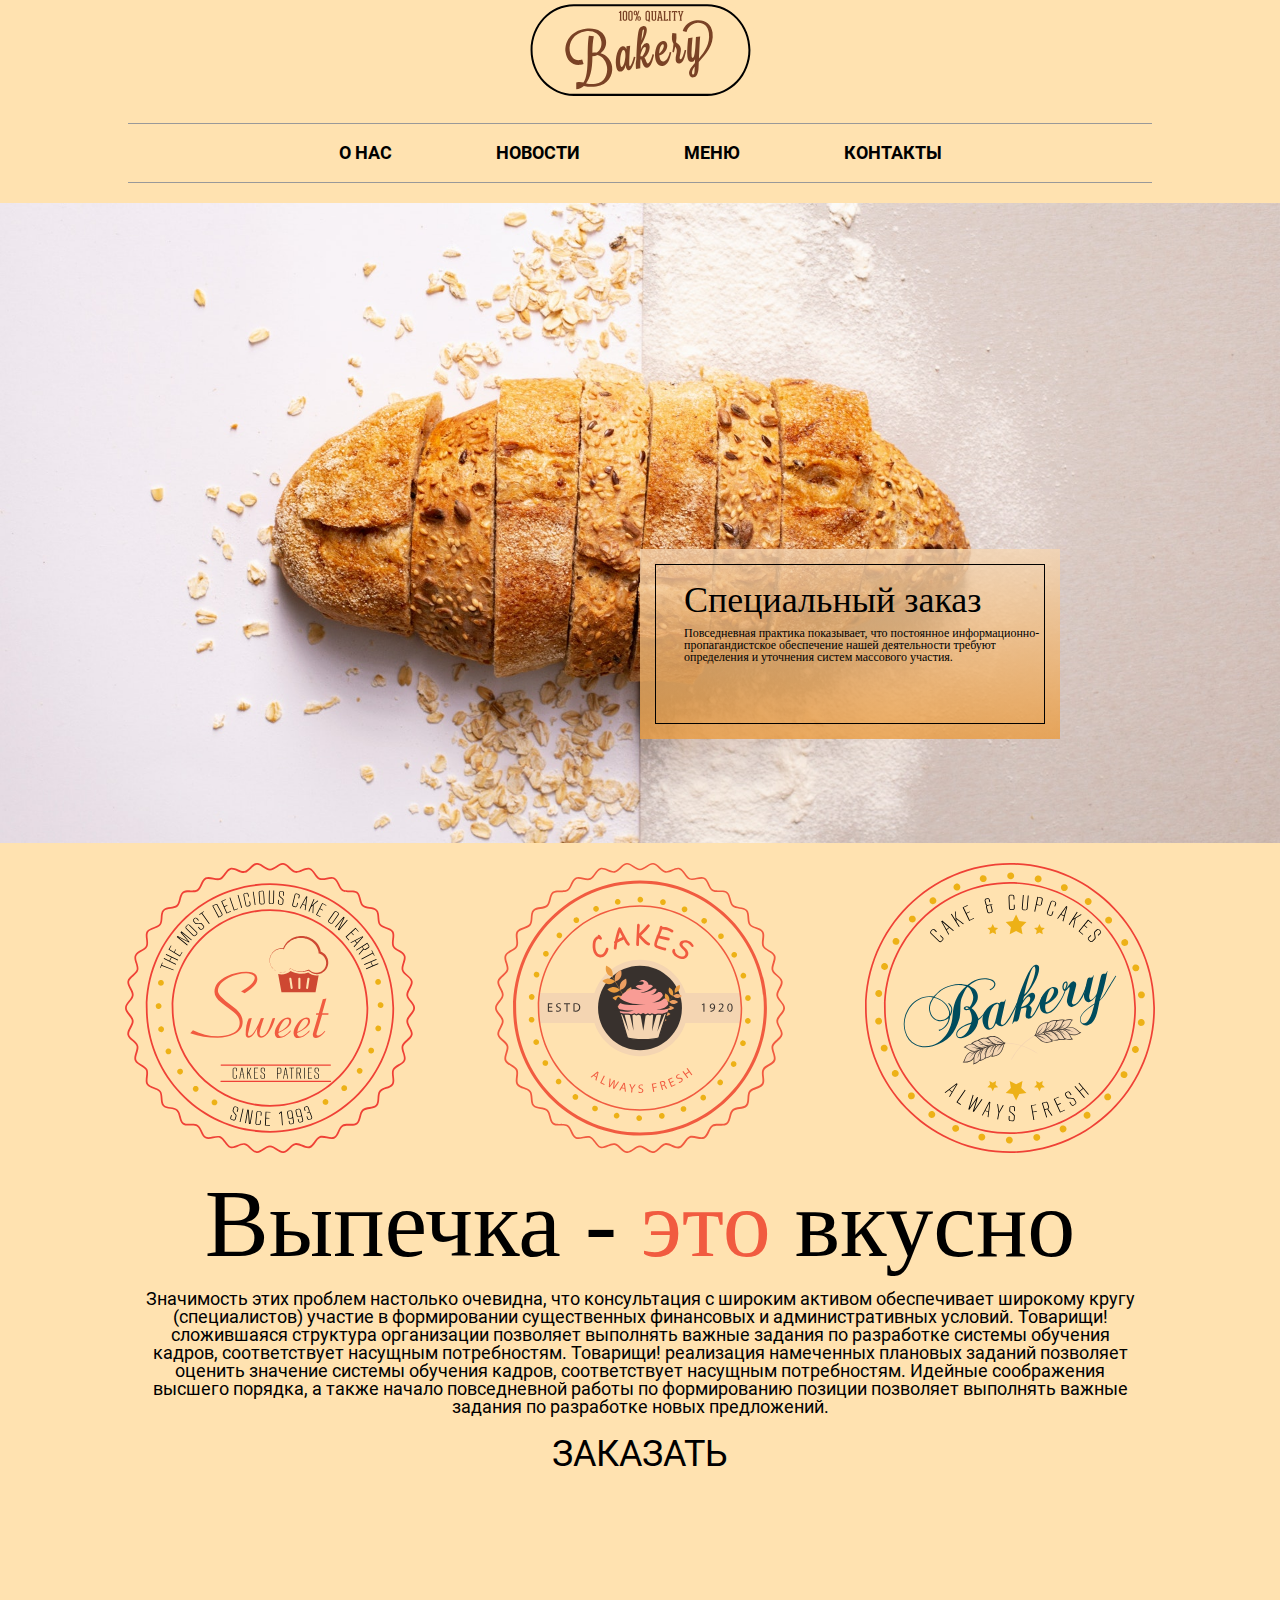
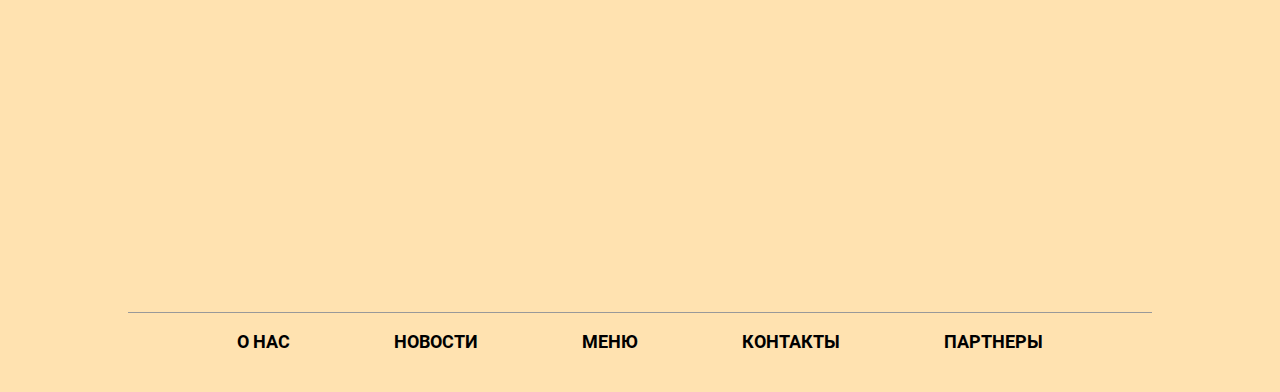
<file: index.html>
<!DOCTYPE html>
<html lang="en">
  <head>
    <meta charset="UTF-8" />
    <!-- ТЕГ meta ОТВЕЧАЕТ ЗА КОДИРОВКУ ЯЗЫКА -->
    <meta http-equiv="X-UA-Compatible" content="IE=edge" />
    <meta name="viewport" content="width=device-width, initial-scale=1.0" />
    <link rel="stylesheet" href="./css/reset.css" />
    <link rel="stylesheet" href="./css/normalize.css" />
    <link rel="stylesheet" href="./css/style.css" />
    <title>Магазин выпечки</title>
    <meta name="description" content="Лучшая выпечка в городе" />
  </head>

  <body>
    <header>
      <img src="./img/01-Logo.svg" alt="Изображение логотипа" />
    </header>
    <hr />

    <nav>
      <ul>
        <li><a href="#">О НАС</a></li>
        <li><a href="#">НОВОСТИ</a></li>
        <li><a href="#">МЕНЮ</a></li>
        <li><a href="#">КОНТАКТЫ</a></li>
      </ul>
    </nav>
    <hr />
    <main>
      <section class="section-about">
        <div class="section-about_block">
          <div class="section-about_border">
            <h1 class="section-about_title">Специальный заказ</h1>
            <p class="section-about_text">
              Повседневная практика показывает, что постоянное
              информационно-пропагандистское обеспечение нашей деятельности
              требуют определения и уточнения систем массового участия.
            </p>
          </div>
        </div>
      </section>
      <section class="section-discription">
        <div class="section-discription_icon-box red big-size">
          <img src="./icons/01-Иконка.svg" alt="" />
          <img src="./icons/02-Иконка.svg" alt="" />
          <img src="./icons/03-Иконка.svg" alt="" />
        </div>
        <div class="section-discription__text-box">
          <h2 class="section-discription__title">
            Выпечка - <span class="red"> это</span> вкусно
          </h2>
          <p class="section-discription__text">
            Значимость этих проблем настолько очевидна, что консультация с
            широким активом обеспечивает широкому кругу (специалистов) участие в
            формировании существенных финансовых и административных условий.
            Товарищи! сложившаяся структура организации позволяет выполнять
            важные задания по разработке системы обучения кадров, соответствует
            насущным потребностям. Товарищи! реализация намеченных плановых
            заданий позволяет оценить значение системы обучения кадров,
            соответствует насущным потребностям. Идейные соображения высшего
            порядка, а также начало повседневной работы по формированию позиции
            позволяет выполнять важные задания по разработке новых предложений.
          </p>
        </div>
      </section>
      <section class="section-map">
        <h3 class="section-map__title">ЗАКАЗАТЬ</h3>
        <iframe
          src="https://www.google.com/maps/embed?pb=!1m18!1m12!1m3!1d2668265.165413394!2d23.939721025000004!3d49.22469100000002!2m3!1f0!2f0!3f0!3m2!1i1024!2i768!4f13.1!3m3!1m2!1s0x472d5d1051bc75db%3A0xa77e075412d9047f!2zQnVuIEJsaXNzINC_0LXQutCw0YDQvdGP!5e0!3m2!1sru!2sde!4v1670233251791!5m2!1sru!2sde"
          width="900"
          height="400"
          style="border: 0"
          allowfullscreen=""
          loading="lazy"
          referrerpolicy="no-referrer-when-downgrade"></iframe>
      </section>
    </main>
    <footer>
      <hr />

      <nav>
        <ul>
          <li><a href="#">о нас</a></li>
          <li><a href="#">новости</a></li>
          <li><a href="#">меню</a></li>
          <li><a href="#">контакты</a></li>
          <li><a href="#">партнеры</a></li>
        </ul>
      </nav>
    </footer>
  </body>
</html>


<!-- В ТЕРМИНАЛЕ git init - ИНИЦИАЛИЗАЦИЯ ПРОЕКТА (ОДИН РАЗ ПРИ РАЗРАБОТКЕ ПРОЕКТА) -->
<!-- git status - ПРОВЕРИТЬ ТЕКУЩИЙ СТАТУС ИЗМЕНЕНИЙ -->
<!-- git add * или src(путь к файлу) - ПОДГОТАВЛИВАЕТ ФАЙЛ К commit (ПРОМЕЖУТОЧНЫЙ ЭТАП ПЕРЕД commit) -->
<!-- git commit -m ''    -  ЗАФИКСИРОВАТЬ ТЕКУЩЕЕ СОСТОНИЕ 'РАСПОЛОЖЕНИЕ И КОД' ФАЙЛОВ  -->

<!-- ВИД - ПЕРЕНОС ПО СЛОВАМ !!!!!!!! -->

<!-- <b></b>      ТЕГ (bolt) - СДЕЛАТЬ ЖИРНЫМ КУСОК ТЕКСТА -->
<!-- <i></i>      ТЕГ (italic) - ДЕЛАЕТ ТЕКСТ КУРСИВОМ -->
<!-- <hr>         ТЕГ - ДЕЛАЕТ ГОРИЗОНТАЛЬНУЮ ЛИНИЮ -->

<!--<iframe src="" frameborder="0"></iframe>      ТЕГ (iframe) - ДОБАВИТЬ ВИДЕО -->
<!--<img src="" alt="">      ТЕГ (bolt) - СДЕЛАТЬ ЖИРНЫМ КУСОК ТЕКСТА -->

<!-- text-align: center   -      ВЫРАВНИВАНИЕ ТЕКСТА ПО ЦЕНТРУ -->
<!-- list-style-type: none  -    СВОЙСТВО УБРАТЬ ТОЧКИ ИЗ СПИСКИ  UL(LI) -->
<!-- text-decoration: none  -    СВОЙСТВО  УБРАТЬ ПОДЧЕРКИВАНИЕ ИЗ СПИСКА UL(LI)-->
<!-- text-transform: uppercase - СВОЙСТВО СДЕЛАТЬ ВЕСЬ ТЕКСТ БОЛЬШИМ-->

<!-- padding - СВОЙСТВО -        ВНУТРЕННИЙ ОТСТУП КОНТЕЙНЕРА -->
<!-- border - СВОЙСТВО -         РАМКА КОНТЕЙНЕРА -->
<!-- margin - СВОЙСТВО -         ВНЕШНИЙ ОТСТУП ЗА КОНТЕЙНЕРОМ -->

<!-- border-style: solid -       СВОЙСТВО - СПЛОШНАЯ РАМКА -->
<!-- margin-top -                СВОЙСТВО - ОТСТУП ВВЕРХ -->
<!-- margin-bottom -             СВОЙСТВО - ОТСТУП ВНИЗ -->

<!-- display: inline -           ПЕРЕВЕСТИ ИЗ СТОЛБЦА В СТРОКУ -->

<!-- a:hover - ПСЕВДОКЛАСС hover - ИЗМЕНЕНИЕ ЭЛЕМЕНТА ПРИ НАВЕДЕНИЕ -->
<!-- li:last-child {  margin-right: 0px;}  - ОБРАЩЕНИЕ К ПСЕВДОКЛАССУ, 
                                             ОТСТУП ПОСЛЕДНЕГО ЭЛЕМЕНТА БУДЕТ ОБНУЛЕН-->

<!-- IMG И BACKGROUND   X` -->
<!-- background: url() top left/50px 50px no-repeat scroll -->
<!-- background-image - СВОЙСТВО ДЛЯ УКАЗАНИЯ ПУТИ К ФОНОВОМУ ИЗОБРАЖЕНИЮ -->
<!-- background-position - СВОЙСТВО ДЛЯ УКАЗАНИЯ МЕСТОРАСПОЛОЖЕНИЯ ИЗОБРАЖЕНИЯ В КОНТЕЙНЕРЕ -->
<!-- background-size - СВОЙСТВО ДЛЯ УКАЗАНИЯ РАЗМЕРА ФОНОВОГО ИЗОБРАЖЕНИЯ -->
<!-- background-repeat - СВОЙСТВО КОТОРОЕ ОБЯЗЫВАЕТ ПОВТОРЯТСЯ ИЗОБРАЖЕНИЕ НА ВСЕ
                         СВОБОДНОЕ МЕСТО КОНТЕЙНЕРА -->
<!-- background-attachment - СВОЙСТВО КОТОРОЕ НАСТРАИВАЕТ ОТОБРАЖЕНИЕ ПРИ ПРОКРУТКЕ СТРАНИЦЫ -->

<!-- ПОЗИЦИОНИРОВАНИЕ ЭЛЕМЕНТОВ -->
<!-- position: static  -  ЭЛЕМЕНТ ВЕДЕТ СЕБЯ КАК ОБЫЧНО-->
<!-- position: relative - ЭЛЕМЕНТ МОЖНО ПОЗИЦИОНИРОВАТЬ ОТНОСИТЕЛЬНО СВОЕГО МЕСТА.
                          НЕ ВЫРЫВАЕТСЯ ИЗ ПОТОКА ЭЛЕМЕНТОВ  -->
<!-- position: absolute - ВЫРЫВАЕТСЯ ЭЛЕМЕНТ ИЗ ПОТОКА. ПОЗИЦИОНИРУЕТСЯ ОТ body, ЕСЛИ
                          РОДИТЕЛЬСКОМУ ЭЛЕМЕНТУ НЕ ЗАДАНО СВОЙСТВО position:relative -->
<!-- position: fixed -    ФИКСИРУЕТ ЭЛЕМЕНТ ПРИ ПРОКРУТКЕ В ЗАДАННОМ МЕСТЕ. -->
<!-- position:sticky -    КОГДА ДОКРУЧИВАЕМ СТРАНИЦУ ДО ЭЛЕМЕНТА, У КОТОРОГО 
                          position:sticky, ОН СТАНОВИТСЯ fixed -->

<!-- z-index -            ПОЗВОЛЯЕТ РАЗМЕЩАТЬ ЭЛЕМЕНТ ДРУГ НАД ДРУГОМ -->

<!--  background: linear-gradient(180de g,green, red, yellow) - ПРИМЕНИТЬ ГРАДИЕНТ -->

<!-- margin: 0 auto -                            ВЫРОВНЯТЬ ЭЛЕМЕНТ В ДРУГОМ ЭЛЕМЕНТЕ -->
<!-- margin: 0 -                                 УБРАТЬ (ОБНУЛИТЬ) ОТСТУПЫ -->
<!-- <iframe src="" frameborder="0"></iframe>  - ВСТРАИВАНИЕ КАРТ  -->

<!-- font-family: ; - ЗАДАТЬ СЕМЕЙСТВО ШРИФТА, КОТОРЫМ БУДЕТ НАПИСАН ТЕКСТ-->
<!-- font-weight: ; - ЗАДАЕТ НАСЫЩЕННОСТЬ ШРИФТА - ОТ САМОГО ТОНКОГО ДО ЖИРНОГО-->

<!-- ЛОКАЛЬНОЕ ПОДКЛЮЧЕНИЕ ШРИФТОВ -->
<!-- @font-face { font-family: "Roboto!"; 
                  src:local('Roboto');
                  src:url(../fonts/.......)}  - ПОДКЛЮЧИТЬ ЛОКАЛЬНЫЙ (НА КОМПЕ ) ШРИФТ-->
<!-- html { font-family: '';}                 - ПРИМЕНИТЬ КО ВСЕМУ ФАЙЛУ html (ЛОК) ШРИФТ -->
</file>
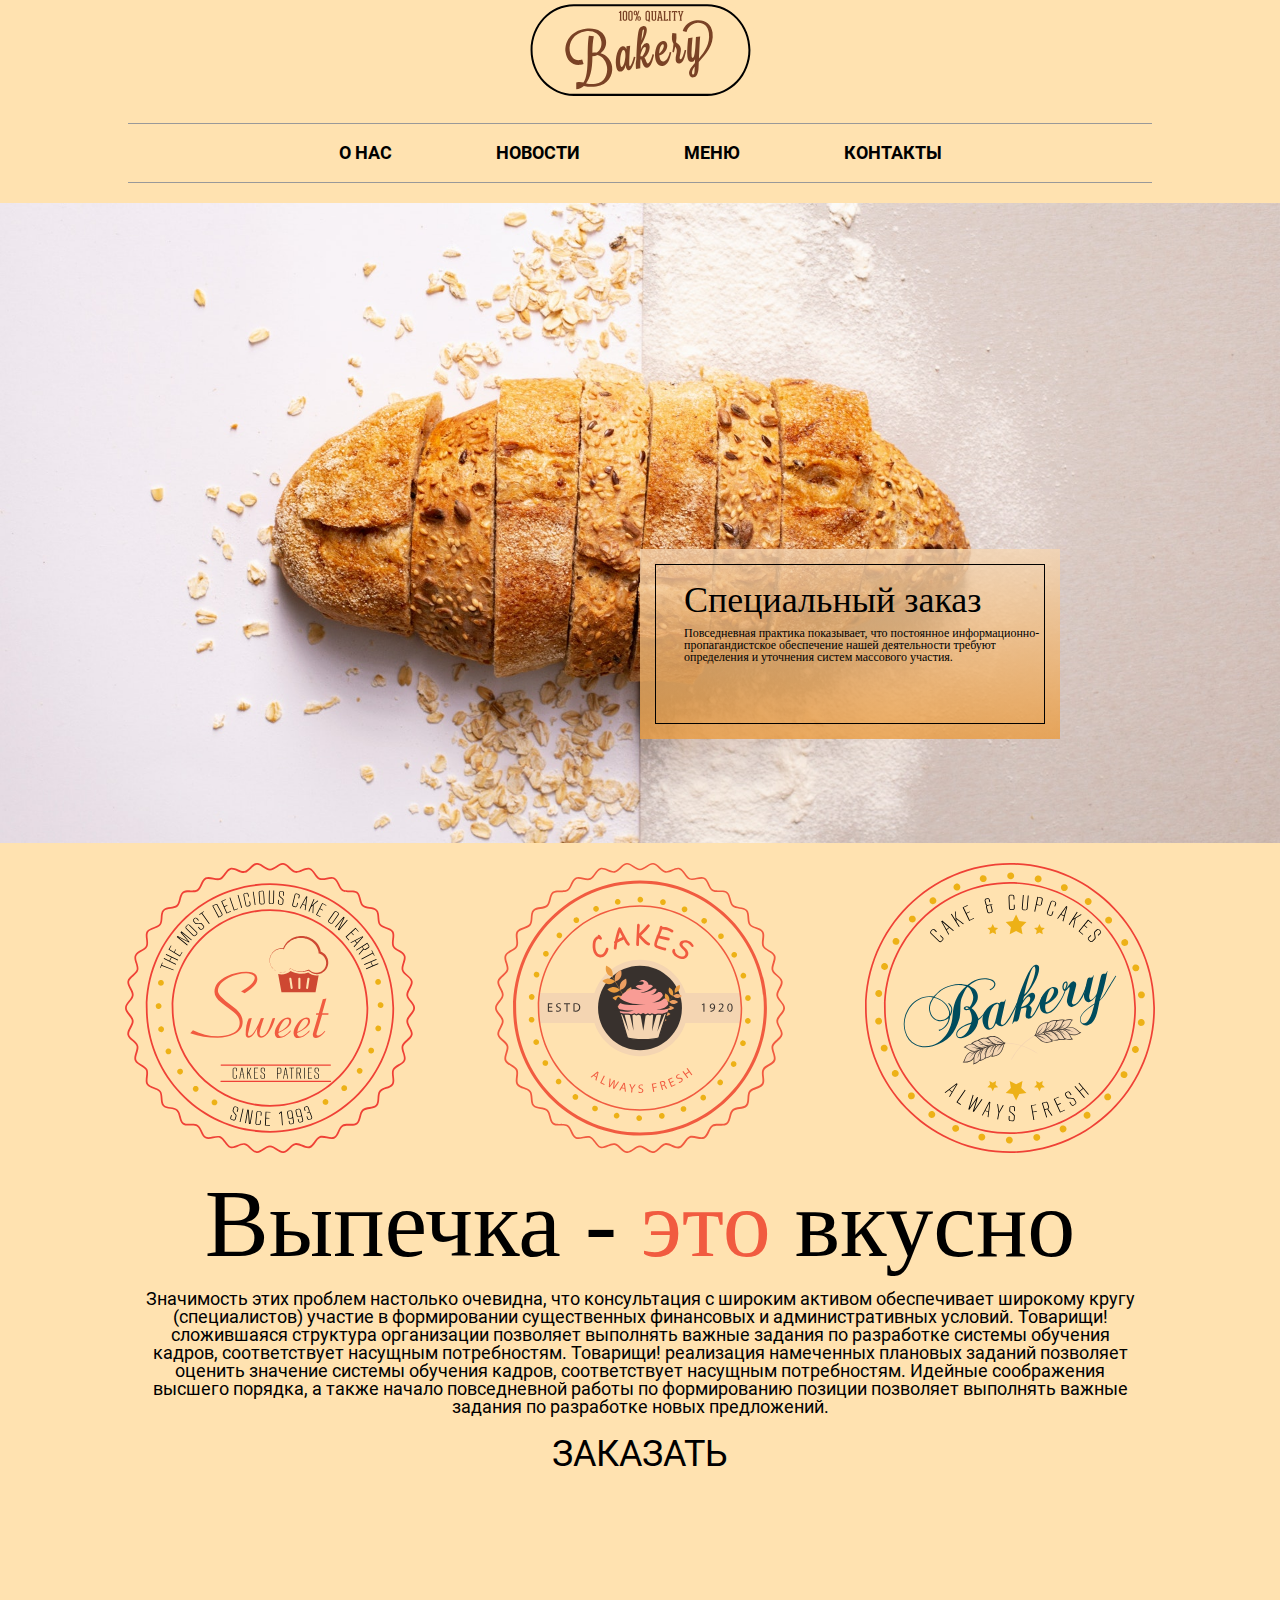
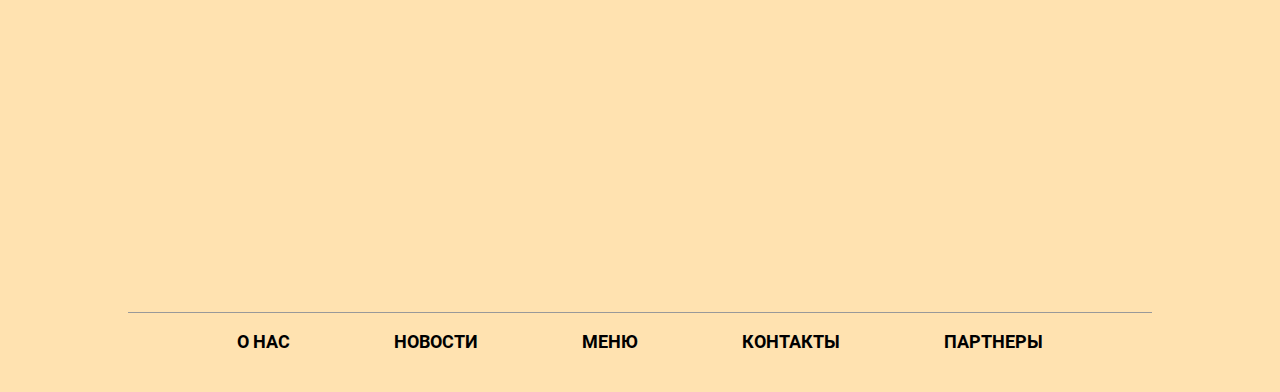
<file: src/index.html>
<!DOCTYPE html>
<html lang="en">
  <head>
    <meta charset="UTF-8" />
    <!-- ТЕГ meta ОТВЕЧАЕТ ЗА КОДИРОВКУ ЯЗЫКА -->
    <meta http-equiv="X-UA-Compatible" content="IE=edge" />
    <meta name="viewport" content="width=device-width, initial-scale=1.0" />
    <link rel="stylesheet" href="/src/css/reset.css" />
    <link rel="stylesheet" href="/src/css/normalize.css" />
    <link rel="stylesheet" href="/src/css/style.css" />
    <title>Магазин выпечки</title>
    <meta name="description" content="Лучшая выпечка в городе" />
  </head>

  <body>
    <header>
      <img src="/src/img/01-Logo.svg" alt="Изображение логотипа" />
    </header>
    <hr />

    <nav>
      <ul>
        <li><a href="#">О НАС</a></li>
        <li><a href="#">НОВОСТИ</a></li>
        <li><a href="#">МЕНЮ</a></li>
        <li><a href="#">КОНТАКТЫ</a></li>
      </ul>
    </nav>
    <hr />
    <main>
      <section class="section-about">
        <div class="section-about_block">
          <div class="section-about_border">
            <h1 class="section-about_title">Специальный заказ</h1>
            <p class="section-about_text">
              Повседневная практика показывает, что постоянное
              информационно-пропагандистское обеспечение нашей деятельности
              требуют определения и уточнения систем массового участия.
            </p>
          </div>
        </div>
      </section>
      <section class="section-discription">
        <div class="section-discription_icon-box red big-size">
          <img src="/src/icons/01-Иконка.svg" alt="" />
          <img src="/src/icons/02-Иконка.svg" alt="" />
          <img src="/src/icons/03-Иконка.svg" alt="" />
        </div>
        <div class="section-discription__text-box">
          <h2 class="section-discription__title">
            Выпечка - <span class="red"> это</span> вкусно
          </h2>
          <p class="section-discription__text">
            Значимость этих проблем настолько очевидна, что консультация с
            широким активом обеспечивает широкому кругу (специалистов) участие в
            формировании существенных финансовых и административных условий.
            Товарищи! сложившаяся структура организации позволяет выполнять
            важные задания по разработке системы обучения кадров, соответствует
            насущным потребностям. Товарищи! реализация намеченных плановых
            заданий позволяет оценить значение системы обучения кадров,
            соответствует насущным потребностям. Идейные соображения высшего
            порядка, а также начало повседневной работы по формированию позиции
            позволяет выполнять важные задания по разработке новых предложений.
          </p>
        </div>
      </section>
      <section class="section-map">
        <h3 class="section-map__title">ЗАКАЗАТЬ</h3>
        <iframe
          src="https://www.google.com/maps/embed?pb=!1m18!1m12!1m3!1d2668265.165413394!2d23.939721025000004!3d49.22469100000002!2m3!1f0!2f0!3f0!3m2!1i1024!2i768!4f13.1!3m3!1m2!1s0x472d5d1051bc75db%3A0xa77e075412d9047f!2zQnVuIEJsaXNzINC_0LXQutCw0YDQvdGP!5e0!3m2!1sru!2sde!4v1670233251791!5m2!1sru!2sde"
          width="900"
          height="400"
          style="border: 0"
          allowfullscreen=""
          loading="lazy"
          referrerpolicy="no-referrer-when-downgrade"></iframe>
      </section>
    </main>
    <footer>
      <hr />

      <nav>
        <ul>
          <li><a href="#">о нас</a></li>
          <li><a href="#">новости</a></li>
          <li><a href="#">меню</a></li>
          <li><a href="#">контакты</a></li>
          <li><a href="#">партнеры</a></li>
        </ul>
      </nav>
    </footer>
  </body>
</html>


<!-- В ТЕРМИНАЛЕ git init - ИНИЦИАЛИЗАЦИЯ ПРОЕКТА (ОДИН РАЗ ПРИ РАЗРАБОТКЕ ПРОЕКТА) -->
<!-- git status - ПРОВЕРИТЬ ТЕКУЩИЙ СТАТУС ИЗМЕНЕНИЙ -->
<!-- git add * или src(путь к файлу) - ПОДГОТАВЛИВАЕТ ФАЙЛ К commit (ПРОМЕЖУТОЧНЫЙ ЭТАП ПЕРЕД commit) -->
<!-- git commit -m ''    -  ЗАФИКСИРОВАТЬ ТЕКУЩЕЕ СОСТОНИЕ 'РАСПОЛОЖЕНИЕ И КОД' ФАЙЛОВ  -->

<!-- ВИД - ПЕРЕНОС ПО СЛОВАМ !!!!!!!! -->

<!-- <b></b>      ТЕГ (bolt) - СДЕЛАТЬ ЖИРНЫМ КУСОК ТЕКСТА -->
<!-- <i></i>      ТЕГ (italic) - ДЕЛАЕТ ТЕКСТ КУРСИВОМ -->
<!-- <hr>         ТЕГ - ДЕЛАЕТ ГОРИЗОНТАЛЬНУЮ ЛИНИЮ -->

<!--<iframe src="" frameborder="0"></iframe>      ТЕГ (iframe) - ДОБАВИТЬ ВИДЕО -->
<!--<img src="" alt="">      ТЕГ (bolt) - СДЕЛАТЬ ЖИРНЫМ КУСОК ТЕКСТА -->

<!-- text-align: center   -      ВЫРАВНИВАНИЕ ТЕКСТА ПО ЦЕНТРУ -->
<!-- list-style-type: none  -    СВОЙСТВО УБРАТЬ ТОЧКИ ИЗ СПИСКИ  UL(LI) -->
<!-- text-decoration: none  -    СВОЙСТВО  УБРАТЬ ПОДЧЕРКИВАНИЕ ИЗ СПИСКА UL(LI)-->
<!-- text-transform: uppercase - СВОЙСТВО СДЕЛАТЬ ВЕСЬ ТЕКСТ БОЛЬШИМ-->

<!-- padding - СВОЙСТВО -        ВНУТРЕННИЙ ОТСТУП КОНТЕЙНЕРА -->
<!-- border - СВОЙСТВО -         РАМКА КОНТЕЙНЕРА -->
<!-- margin - СВОЙСТВО -         ВНЕШНИЙ ОТСТУП ЗА КОНТЕЙНЕРОМ -->

<!-- border-style: solid -       СВОЙСТВО - СПЛОШНАЯ РАМКА -->
<!-- margin-top -                СВОЙСТВО - ОТСТУП ВВЕРХ -->
<!-- margin-bottom -             СВОЙСТВО - ОТСТУП ВНИЗ -->

<!-- display: inline -           ПЕРЕВЕСТИ ИЗ СТОЛБЦА В СТРОКУ -->

<!-- a:hover - ПСЕВДОКЛАСС hover - ИЗМЕНЕНИЕ ЭЛЕМЕНТА ПРИ НАВЕДЕНИЕ -->
<!-- li:last-child {  margin-right: 0px;}  - ОБРАЩЕНИЕ К ПСЕВДОКЛАССУ, 
                                             ОТСТУП ПОСЛЕДНЕГО ЭЛЕМЕНТА БУДЕТ ОБНУЛЕН-->

<!-- IMG И BACKGROUND   X` -->
<!-- background: url() top left/50px 50px no-repeat scroll -->
<!-- background-image - СВОЙСТВО ДЛЯ УКАЗАНИЯ ПУТИ К ФОНОВОМУ ИЗОБРАЖЕНИЮ -->
<!-- background-position - СВОЙСТВО ДЛЯ УКАЗАНИЯ МЕСТОРАСПОЛОЖЕНИЯ ИЗОБРАЖЕНИЯ В КОНТЕЙНЕРЕ -->
<!-- background-size - СВОЙСТВО ДЛЯ УКАЗАНИЯ РАЗМЕРА ФОНОВОГО ИЗОБРАЖЕНИЯ -->
<!-- background-repeat - СВОЙСТВО КОТОРОЕ ОБЯЗЫВАЕТ ПОВТОРЯТСЯ ИЗОБРАЖЕНИЕ НА ВСЕ
                         СВОБОДНОЕ МЕСТО КОНТЕЙНЕРА -->
<!-- background-attachment - СВОЙСТВО КОТОРОЕ НАСТРАИВАЕТ ОТОБРАЖЕНИЕ ПРИ ПРОКРУТКЕ СТРАНИЦЫ -->

<!-- ПОЗИЦИОНИРОВАНИЕ ЭЛЕМЕНТОВ -->
<!-- position: static  -  ЭЛЕМЕНТ ВЕДЕТ СЕБЯ КАК ОБЫЧНО-->
<!-- position: relative - ЭЛЕМЕНТ МОЖНО ПОЗИЦИОНИРОВАТЬ ОТНОСИТЕЛЬНО СВОЕГО МЕСТА.
                          НЕ ВЫРЫВАЕТСЯ ИЗ ПОТОКА ЭЛЕМЕНТОВ  -->
<!-- position: absolute - ВЫРЫВАЕТСЯ ЭЛЕМЕНТ ИЗ ПОТОКА. ПОЗИЦИОНИРУЕТСЯ ОТ body, ЕСЛИ
                          РОДИТЕЛЬСКОМУ ЭЛЕМЕНТУ НЕ ЗАДАНО СВОЙСТВО position:relative -->
<!-- position: fixed -    ФИКСИРУЕТ ЭЛЕМЕНТ ПРИ ПРОКРУТКЕ В ЗАДАННОМ МЕСТЕ. -->
<!-- position:sticky -    КОГДА ДОКРУЧИВАЕМ СТРАНИЦУ ДО ЭЛЕМЕНТА, У КОТОРОГО 
                          position:sticky, ОН СТАНОВИТСЯ fixed -->

<!-- z-index -            ПОЗВОЛЯЕТ РАЗМЕЩАТЬ ЭЛЕМЕНТ ДРУГ НАД ДРУГОМ -->

<!--  background: linear-gradient(180de g,green, red, yellow) - ПРИМЕНИТЬ ГРАДИЕНТ -->

<!-- margin: 0 auto -                            ВЫРОВНЯТЬ ЭЛЕМЕНТ В ДРУГОМ ЭЛЕМЕНТЕ -->
<!-- margin: 0 -                                 УБРАТЬ (ОБНУЛИТЬ) ОТСТУПЫ -->
<!-- <iframe src="" frameborder="0"></iframe>  - ВСТРАИВАНИЕ КАРТ  -->

<!-- font-family: ; - ЗАДАТЬ СЕМЕЙСТВО ШРИФТА, КОТОРЫМ БУДЕТ НАПИСАН ТЕКСТ-->
<!-- font-weight: ; - ЗАДАЕТ НАСЫЩЕННОСТЬ ШРИФТА - ОТ САМОГО ТОНКОГО ДО ЖИРНОГО-->

<!-- ЛОКАЛЬНОЕ ПОДКЛЮЧЕНИЕ ШРИФТОВ -->
<!-- @font-face { font-family: "Roboto!"; 
                  src:local('Roboto');
                  src:url(../fonts/.......)}  - ПОДКЛЮЧИТЬ ЛОКАЛЬНЫЙ (НА КОМПЕ ) ШРИФТ-->
<!-- html { font-family: '';}                 - ПРИМЕНИТЬ КО ВСЕМУ ФАЙЛУ html (ЛОК) ШРИФТ -->
</file>
<file: css/style.css>
* {
  box-sizing: border-box;
}

@font-face {
  font-family: 'Roboto!';
  src: local('Philosopher');
  src: url(../font/Philosopher-Regular.ttf);
}

html {
  font-family: 'Roboto!';
}

@font-face {
  font-family: "Roboto!";
  src: local("Roboto");
  src: url("../font/Roboto-Regular.woff");
  src: url("../font/Roboto-Regular.eot") format("embedded-opentype"),
    url("../font/Roboto-Regular.woff") format("woff"),
    url("../font/Roboto-Regular.ttf") format("truetype");
  font-weight: 400;
  font-style: normal;
}

@font-face {
  font-family: 'Roboto!';
  src: url('../font/Roboto-Bold.eot');
  src: url('../font/Roboto-Bold.eot?#iefix') format('embedded-opentype'),
  url('../font/Roboto-Bold.woff') format('woff'),
  url('../font/Roboto-Bold.ttf') format('truetype');
  font-weight: 700;
  font-style: normal;
}

body {
  background-color: #ffe2b0;
}

header {
  text-align: center;
  margin-bottom: 20px;
}

nav {
  margin-bottom: 20px;
}

ul {
  list-style-type: none;
  text-align: center;
  padding: 0px;
}

li {
  display: inline;
  margin-right: 100px;
  text-transform: uppercase;
}

a {
  color: black;
  text-decoration: none;
  font-size: 18px;
  margin-top: 50px;
  font-weight: 700;
}

li:last-child {
  margin-right: 0px;
}

.section-about {
  height: 640px;
  background: url("../img/01-Картинка-фона.jpg") center/ cover no-repeat;
  position: relative;
  margin-bottom: 20px;
}

.section-about_block {
  width: 420px;
  height: 190px;
  background: linear-gradient(
    180deg,
    rgba(244, 213, 178, 0.8) 0%,
    rgba(234, 156, 65, 0.8) 100%
  );
  position: absolute;
  top: 54%;
  left: 50%;
  padding-top: 15px;
  text-align: center;
}

.section-about_border {
  width: 390px;
  height: 160px;
  border: 1px solid black;
  margin: 0 auto;
  padding: 17px 0 0 28px;
  text-align: left;
}

.section-about_title {
  font-size: 36px;
  margin: 0;
  margin-bottom: 9px;
  font-family: 'Philosopher';
}

.section-about_text {
  font-size: 12px;
  margin: 0px;
  font-family: 'Philosopher';
}

.section-discription {
  margin-bottom: 20px;
}

.section-discription_icon-box {
  text-align: center;
  margin-bottom: 20px;
}

.section-discription_icon-box img {
  margin-right: 76px;
}

.section-discription_icon-box img:last-child {
  margin-right: 0px;
}

.section-discription__title {
  font-size: 96px;
  margin: 18px;
  text-align: center;
  font-family: 'Philosopher';
}
.red {
  color: #f15b40;
}

.section-discription__text {
  font-size: 18px;
  margin: 0px;
  text-align: center;
  width: 1000px;
  margin: 0 auto;
}

.section-map {
  margin-bottom: 20px;
}

.section-map__title {
  margin-bottom: 20px;
  text-align: center;
  font-size: 36px;
}

iframe {
  display: block;
  margin: 0 auto;
}

hr {
  border: none;
  border-top: 1px solid #999999;
  width: 1024px;
  margin: 0 auto;
  margin-bottom: 20px;
}

footer {
  height: 80px;
}

h1 {
  font-family: "Roboto!";
}
</file>
<file: src/css/style.css>
* {
  box-sizing: border-box;
}

@font-face {
  font-family: 'Roboto!';
  src: local('Philosopher');
  src: url(/src/font/Philosopher-Regular.ttf);
}

html {
  font-family: 'Roboto!';
}

@font-face {
  font-family: "Roboto!";
  src: local("Roboto");
  src: url("/src/font/Roboto-Regular.woff");
  src: url("/src/font/Roboto-Regular.eot") format("embedded-opentype"),
    url("/src/font/Roboto-Regular.woff") format("woff"),
    url("/src/font/Roboto-Regular.ttf") format("truetype");
  font-weight: 400;
  font-style: normal;
}

@font-face {
  font-family: 'Roboto!';
  src: url('../font/Roboto-Bold.eot');
  src: url('../font/Roboto-Bold.eot?#iefix') format('embedded-opentype'),
  url('../font/Roboto-Bold.woff') format('woff'),
  url('../font/Roboto-Bold.ttf') format('truetype');
  font-weight: 700;
  font-style: normal;
}

body {
  background-color: #ffe2b0;
}

header {
  text-align: center;
  margin-bottom: 20px;
}

nav {
  margin-bottom: 20px;
}

ul {
  list-style-type: none;
  text-align: center;
  padding: 0px;
}

li {
  display: inline;
  margin-right: 100px;
  text-transform: uppercase;
}

a {
  color: black;
  text-decoration: none;
  font-size: 18px;
  margin-top: 50px;
  font-weight: 700;
}

li:last-child {
  margin-right: 0px;
}

.section-about {
  height: 640px;
  background: url("../img/01-Картинка-фона.jpg") center/ cover no-repeat;
  position: relative;
  margin-bottom: 20px;
}

.section-about_block {
  width: 420px;
  height: 190px;
  background: linear-gradient(
    180deg,
    rgba(244, 213, 178, 0.8) 0%,
    rgba(234, 156, 65, 0.8) 100%
  );
  position: absolute;
  top: 54%;
  left: 50%;
  padding-top: 15px;
  text-align: center;
}

.section-about_border {
  width: 390px;
  height: 160px;
  border: 1px solid black;
  margin: 0 auto;
  padding: 17px 0 0 28px;
  text-align: left;
}

.section-about_title {
  font-size: 36px;
  margin: 0;
  margin-bottom: 9px;
  font-family: 'Philosopher';
}

.section-about_text {
  font-size: 12px;
  margin: 0px;
  font-family: 'Philosopher';
}

.section-discription {
  margin-bottom: 20px;
}

.section-discription_icon-box {
  text-align: center;
  margin-bottom: 20px;
}

.section-discription_icon-box img {
  margin-right: 76px;
}

.section-discription_icon-box img:last-child {
  margin-right: 0px;
}

.section-discription__title {
  font-size: 96px;
  margin: 18px;
  text-align: center;
  font-family: 'Philosopher';
}
.red {
  color: #f15b40;
}

.section-discription__text {
  font-size: 18px;
  margin: 0px;
  text-align: center;
  width: 1000px;
  margin: 0 auto;
}

.section-map {
  margin-bottom: 20px;
}

.section-map__title {
  margin-bottom: 20px;
  text-align: center;
  font-size: 36px;
}

iframe {
  display: block;
  margin: 0 auto;
}

hr {
  border: none;
  border-top: 1px solid #999999;
  width: 1024px;
  margin: 0 auto;
  margin-bottom: 20px;
}

footer {
  height: 80px;
}

h1 {
  font-family: "Roboto!";
}
</file>
